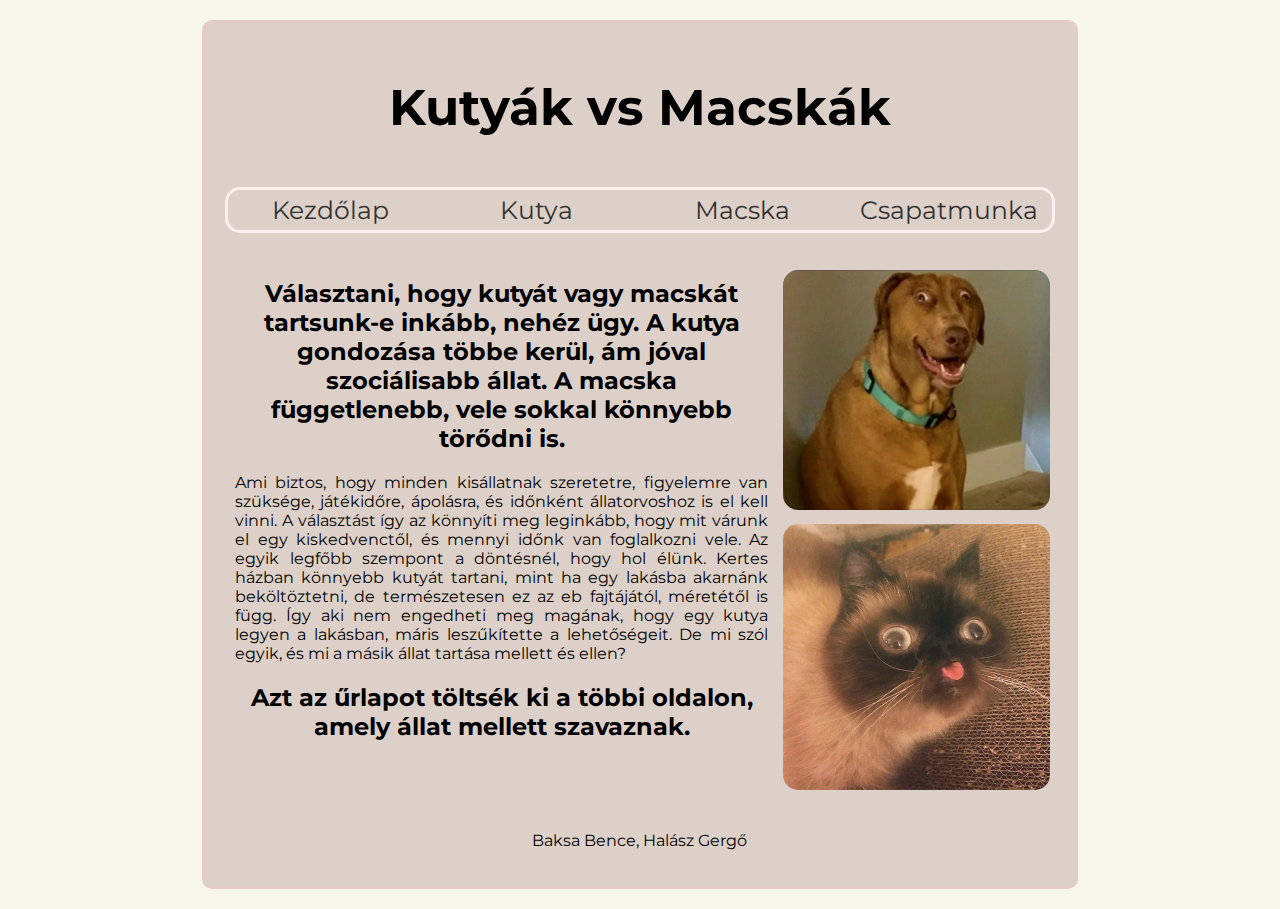
<file: index.html>
<!DOCTYPE html>
<html lang="hu">
<head>
    <meta charset="UTF-8">
    <meta name="viewport" content="width=device-width, initial-scale=1.0">
    <meta charset="UTF-8">
    <meta name="description" content="Free Web tutorials">
    <meta name="keywords" content="HTML, CSS, JavaScript">
    <meta name="author" content="John Doe">
    <link rel="stylesheet" href="stilus.css">
    <link rel="preconnect" href="https://fonts.googleapis.com">
    <link rel="preconnect" href="https://fonts.gstatic.com" crossorigin>
    <link href="https://fonts.googleapis.com/css2?family=Maven+Pro:wght@400..900&family=Montserrat:ital,wght@0,100..900;1,100..900&family=Roboto:ital,wght@0,100;0,300;0,400;0,500;0,700;0,900;1,100;1,300;1,400;1,500;1,700;1,900&display=swap" rel="stylesheet">
    <title>Baksa Bence, Halász Gergő</title>
</head>
<body>
    <main>
        <header>
            <h1>Kutyák vs Macskák</h1>
        </header>
        <nav>
            <ul>
                <div id="hatter1">
                    <li><a href="index.html">Kezdőlap</a></li>
                </div>
                <div id="hatter2">
                    <li><a href="kutya.html">Kutya</a></li>
                </div>
                <div id="hatter3">
                    <li><a href="macska.html">Macska</a></li>
                </div>
                <div id="hatter4">
                    <li><a href="csapatmunka.html">Csapatmunka</a></li>
                </div>        
            </ul>
        </nav>
        <article>
            <h2>Választani, hogy kutyát vagy macskát tartsunk-e inkább, nehéz ügy. A kutya gondozása többe kerül, ám jóval szociálisabb állat. A macska függetlenebb, vele sokkal könnyebb törődni is.</h2>
            <p>Ami biztos, hogy minden kisállatnak szeretetre, figyelemre van szüksége, játékidőre, ápolásra, és időnként állatorvoshoz is el kell vinni. A választást így az könnyíti meg leginkább, hogy mit várunk el egy kiskedvenctől, és mennyi időnk van foglalkozni vele. Az egyik legfőbb szempont a döntésnél, hogy hol élünk. Kertes házban könnyebb kutyát tartani, mint ha egy lakásba akarnánk beköltöztetni, de természetesen ez az eb fajtájától, méretétől is függ. Így aki nem engedheti meg magának, hogy egy kutya legyen a lakásban, máris leszűkítette a lehetőségeit. De mi szól egyik, és mi a másik állat tartása mellett és ellen?</p>
            <h2>Azt az űrlapot töltsék ki a többi oldalon, amely állat mellett szavaznak.</h2>
        </article>
        <aside>
            <ul>
                <li><img src="kepek/kutja.png" alt="kutya"></li>
                <li><img src="kepek/macska.jpg" alt="macska"></li>
            </ul>
        </aside>
        <footer>
            <p>Baksa Bence, Halász Gergő</p>
        </footer>
    </main>
</body>
</html>
</file>
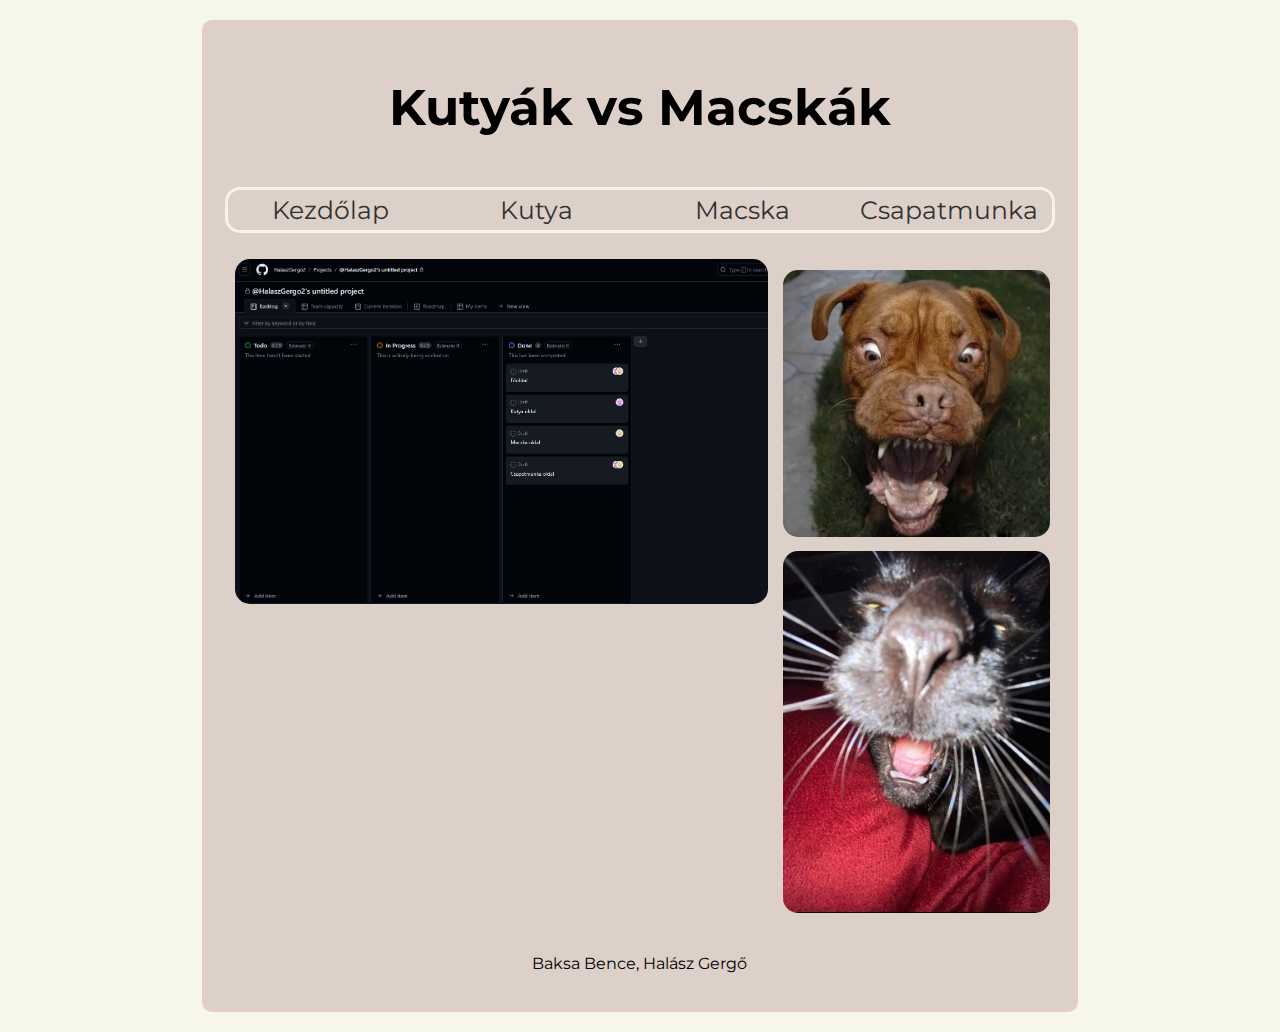
<file: csapatmunka.html>
<!DOCTYPE html>
<html lang="hu">
<head>
    <meta charset="UTF-8">
    <meta name="viewport" content="width=device-width, initial-scale=1.0">
    <meta name="description" content="Free Web tutorials">
    <meta name="keywords" content="HTML, CSS, JavaScript">
    <meta name="author" content="John Doe">
    <link rel="stylesheet" href="stilus.css">
    <link rel="preconnect" href="https://fonts.googleapis.com">
    <link rel="preconnect" href="https://fonts.gstatic.com" crossorigin>
    <link href="https://fonts.googleapis.com/css2?family=Maven+Pro:wght@400..900&family=Montserrat:ital,wght@0,100..900;1,100..900&family=Roboto:ital,wght@0,100;0,300;0,400;0,500;0,700;0,900;1,100;1,300;1,400;1,500;1,700;1,900&display=swap" rel="stylesheet">
    <title>Baksa Bence, Halász Gergő</title>
</head>
<body>
    <main>
        <header>
            <h1>Kutyák vs Macskák</h1>
        </header>
        <nav>
            <ul>
                <li id="hatter1"><a href="index.html">Kezdőlap</a></li>
                <li id="hatter2"><a href="kutya.html">Kutya</a></li>
                <li id="hatter3"><a href="macska.html">Macska</a></li>
                <li id="hatter4"><a href="csapatmunka.html">Csapatmunka</a></li>     
            </ul>
        </nav>
        <article>
            <img src="kepek/csapatmunka.png" alt="csapatmunka">
        </article>
        <aside>
            <ul>
                <li><img src="kepek/mergeskutyay.jpg" alt="kutya"></li>
                <li><img src="kepek/cica.jpg" alt="macska"></li>
            </ul>
        </aside>
        <footer>
            <p>Baksa Bence, Halász Gergő</p>
        </footer>
    </main>
</body>
</html>
</file>
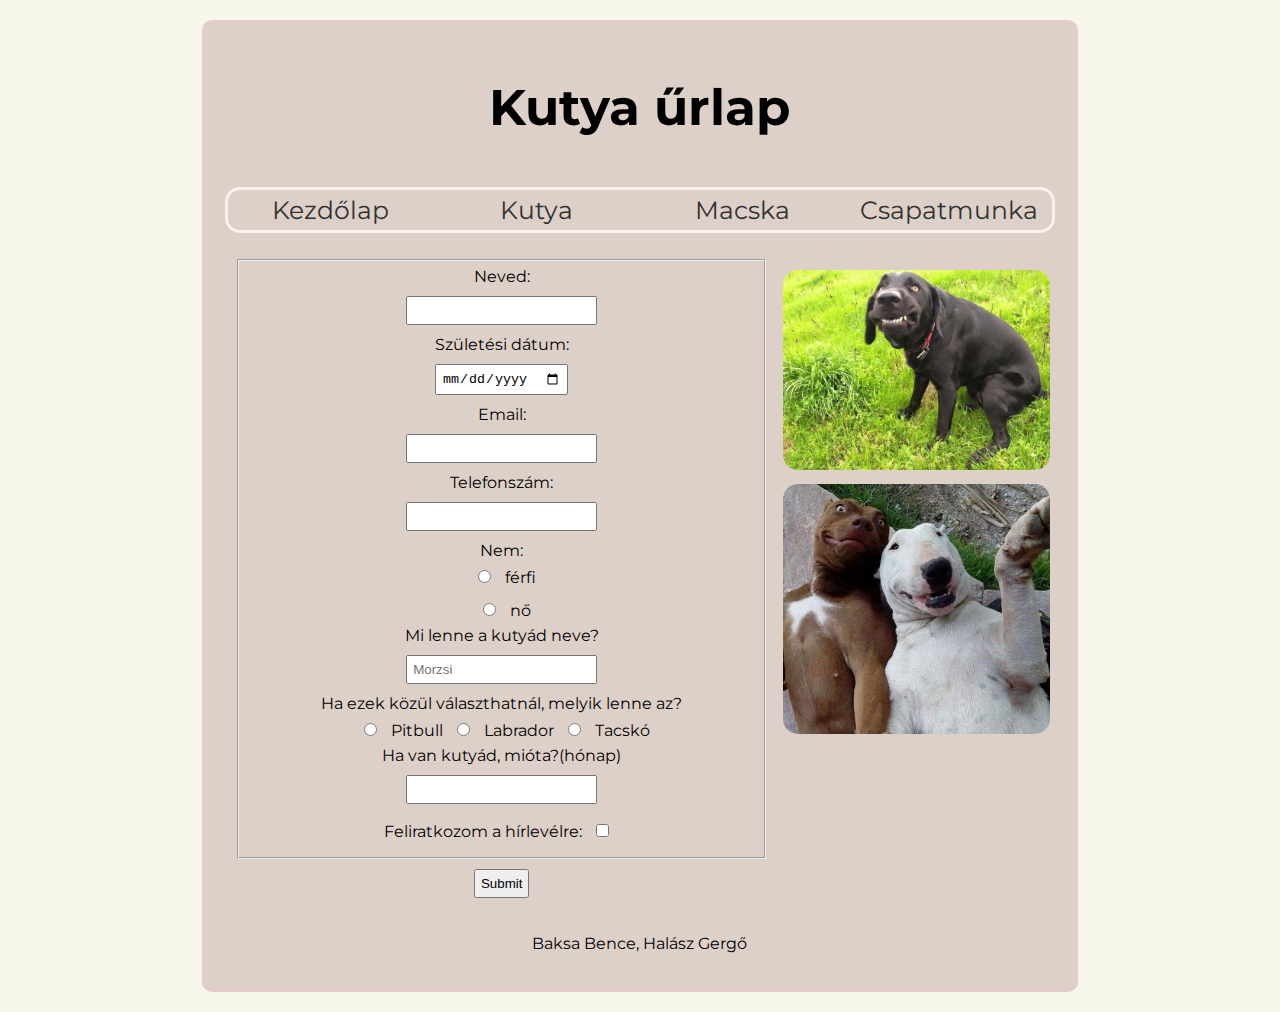
<file: kutya.html>
<!DOCTYPE html>
<html lang="hu">
    <head>
        <meta charset="UTF-8">
        <meta name="viewport" content="width=device-width, initial-scale=1.0">
        <meta name="description" content="kutya, macska">
        <meta name="keywords" content="kutya, macska">
        <meta name="author" content="Baksa Bence, Halász Gergő">
        <link rel="stylesheet" href="stilus.css">
        <link rel="preconnect" href="https://fonts.googleapis.com">
        <link rel="preconnect" href="https://fonts.gstatic.com" crossorigin>
        <link href="https://fonts.googleapis.com/css2?family=Maven+Pro:wght@400..900&family=Montserrat:ital,wght@0,100..900;1,100..900&family=Roboto:ital,wght@0,100;0,300;0,400;0,500;0,700;0,900;1,100;1,300;1,400;1,500;1,700;1,900&display=swap" rel="stylesheet">
        <title>Baksa Bence, Halász Gergő</title>
    </head>
<body>
    <main>
        <header>
            <h1>Kutya űrlap</h1>
        </header>
        <nav>
            <ul>
                    <li id="hatter1"><a href="index.html">Kezdőlap</a></li>
                    <li id="hatter2"><a href="kutya.html">Kutya</a></li>
                    <li id="hatter3"><a href="macska.html">Macska</a></li>
                    <li id="hatter4"><a href="csapatmunka.html">Csapatmunka</a></li>        
            </ul>
        </nav>
        <article>
                <form>
                    <fieldset>
                    <label for="nev">Neved:</label><br>
                    <input type="text" id="nev" name="nev"><br>
                    <label for="szuletes">Születési dátum:</label><br>
                    <input type="date" id="szuletes" name="szuletes" ><br>
                    <label for="email">Email:</label><br>
                    <input type="email" id="email" name="email"><br>
                    <label for="telefonszam">Telefonszám:</label><br>
                    <input type="tel" id="telefonszam" name="telefonszam"><br>
                    <label for="nem">Nem:</label><br>
                    <input type="radio" name="nem" id="nem">
                    <label for="nem">férfi</label><br>
                    <input type="radio" name="nem" id="nem2">
                    <label for="nem">nő</label><br>
                    <label for="elso">Mi lenne a kutyád neve?</label><br>
                    <input type="text" placeholder="Morzsi" name="elso" id="elso"><br>
                    <label for="masodik">Ha ezek közül választhatnál, melyik lenne az?</label><br>
                    <input type="radio" id="masodik" name="fajta" value="Pitbull">
                    <label for="masodik">Pitbull</label>
                    <input type="radio" id="labrador" name="fajta" value="labrador">
                    <label for="masodik">Labrador</label>
                    <input type="radio" id="tacsko" name="fajta" value="Tacskó">
                    <label for="masodik">Tacskó</label><br>
                    <label for="havan">Ha van kutyád, mióta?(hónap)</label><br>
                    <input type="number" min="0" name="havan" id="havan"><br>
                    <label for="hirlevel">Feliratkozom a hírlevélre: </label>
                    <input type="checkbox" name="hirlevel" id="hirlevel"><br>
                </fieldset>
                    <input type="submit" name="bekuldes" id="bekuldes">
                </form>
        </article>
        <aside>
            <ul>
                <li><img src="kepek/goffykutyus.jpeg" alt="kutya"></li>
                <li><img src="kepek/ketkutya.jpg" alt="kutyak"></li>
            </ul>
        </aside>
        <footer>
            <p>Baksa Bence, Halász Gergő</p>
        </footer>
    </main>
</body>
</html>
</file>
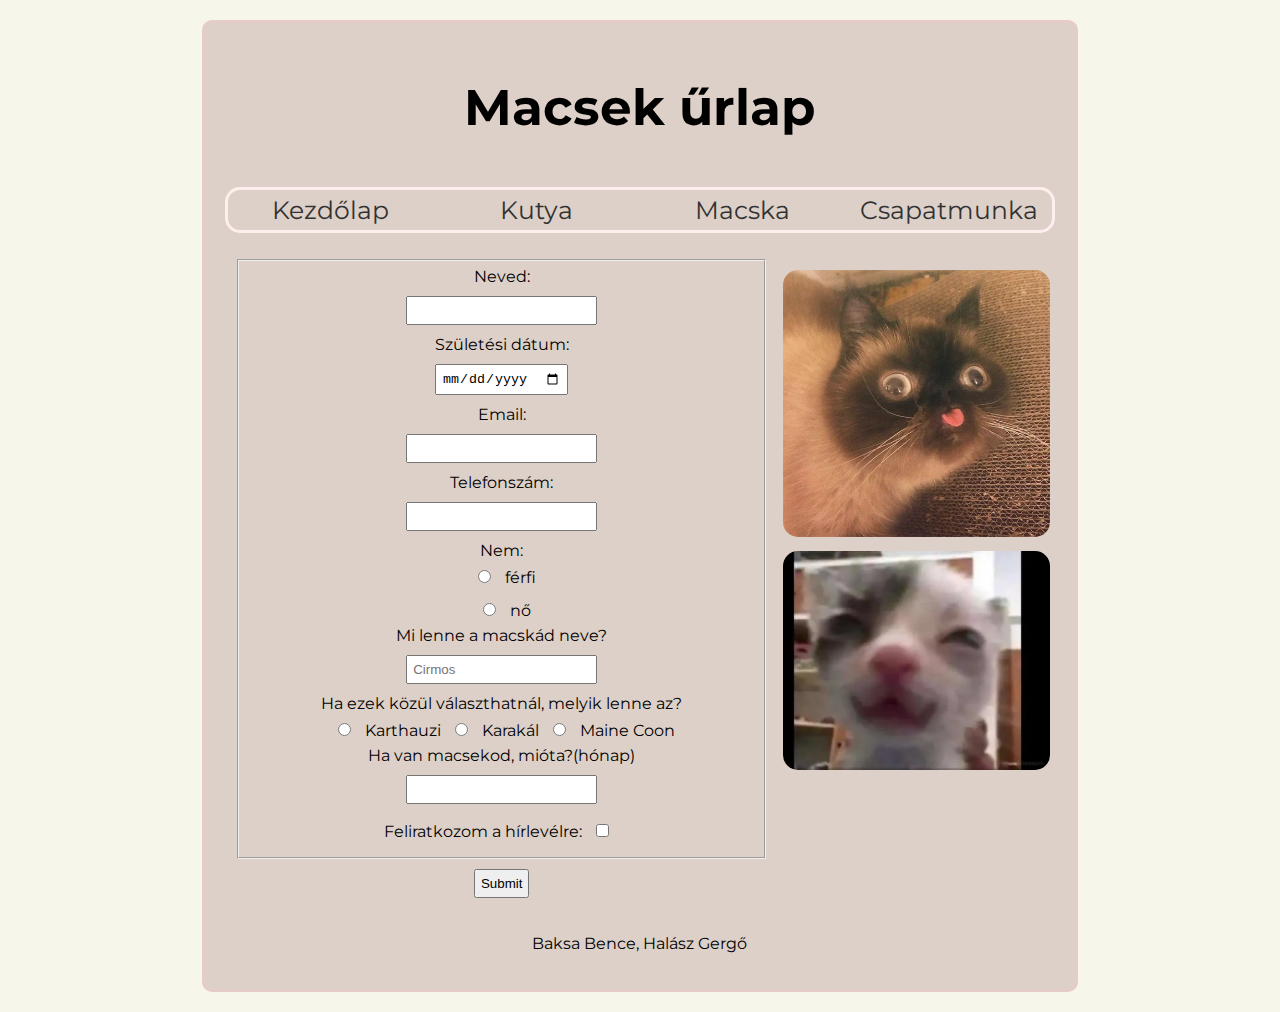
<file: macska.html>
<!DOCTYPE html>
<html lang="hu">
    <head>
        <meta charset="UTF-8">
        <meta name="viewport" content="width=device-width, initial-scale=1.0">
        <meta name="description" content="Free Web tutorials">
        <meta name="keywords" content="HTML, CSS, JavaScript">
        <meta name="author" content="John Doe">
        <link rel="stylesheet" href="stilus.css">
        <link rel="preconnect" href="https://fonts.googleapis.com">
        <link rel="preconnect" href="https://fonts.gstatic.com" crossorigin>
        <link href="https://fonts.googleapis.com/css2?family=Maven+Pro:wght@400..900&family=Montserrat:ital,wght@0,100..900;1,100..900&family=Roboto:ital,wght@0,100;0,300;0,400;0,500;0,700;0,900;1,100;1,300;1,400;1,500;1,700;1,900&display=swap" rel="stylesheet">
        <title>Baksa Bence, Halász Gergő</title>
    </head>
<body>
    <main>
        <header>
                <h1>Macsek űrlap</h1>
        </header>
        <nav>
            <ul>
                    <li id="hatter1"><a href="index.html">Kezdőlap</a></li>
                    <li id="hatter2"><a href="kutya.html">Kutya</a></li>
                    <li id="hatter3"><a href="macska.html">Macska</a></li>
                    <li id="hatter4"><a href="csapatmunka.html">Csapatmunka</a></li>    
            </ul>
        </nav>
        <article>
            <div id="macsekurlap">
                <form>
                    <fieldset>
                    <label for="nev">Neved:</label><br>
                    <input type="text" id="nev" name="nev"><br>
                    <label for="szuletes">Születési dátum:</label><br>
                    <input type="date" id="szuletes" name="szuletes" ><br>
                    <label for="email">Email:</label><br>
                    <input type="email" id="email" name="email"><br>
                    <label for="telefonszam">Telefonszám:</label><br>
                    <input type="tel" id="telefonszam" name="telefonszam"><br>
                    <label for="nem">Nem:</label><br>
                    <input type="radio" name="nem" id="nem">
                    <label for="nem">férfi</label><br>
                    <input type="radio" name="nem" id="nem2">
                    <label for="nem">nő</label><br>
                    <label for="elso">Mi lenne a macskád neve?</label><br>
                    <input type="text" placeholder="Cirmos" name="elso" id="elso"><br>
                    <label for="masodik">Ha ezek közül választhatnál, melyik lenne az?</label><br>
                    <input type="radio" id="masodik" name="fajta" value="karthauzi">
                    <label for="masodik">Karthauzi</label>
                    <input type="radio" id="karakal" name="fajta" value="karakal">
                    <label for="masodik">Karakál</label>
                    <input type="radio" id="mainecoon" name="fajta" value="mainecoon">
                    <label for="masodik">Maine Coon</label><br>
                    <label for="havan">Ha van macsekod, mióta?(hónap)</label><br>
                    <input type="number" min="0" name="havan" id="havan"><br>
                    <label for="hirlevel">Feliratkozom a hírlevélre: </label>
                    <input type="checkbox" name="hirlevel" id="hirlevel"><br>
                </fieldset>
                    <input type="submit" name="bekuldes" id="bekuldes">
                </form>
            </div>
        </article>
        <aside>
            <ul>
                <li><img src="kepek/macska.jpg" alt="macska"></li>
                <li><img src="kepek/macsekkk.webp" alt="macsek"></li>
            </ul>
        </aside>
        <footer>
            <p>Baksa Bence, Halász Gergő</p>
        </footer>
    </main>
</body>
</html>
</file>
<file: stilus.css>
body{
    width: 80%;
    max-width: 876px;
    margin: auto;
    background-color: #F6F6EB;
}
main{
    padding: 20px;
    margin-top: 20px;
    margin-bottom: 20px;
    display: grid;
    grid-template-columns: 1fr 1fr 1fr;
    grid-template-areas: 
    "h h h"
    "n n n"
    "a a s"
    "a a s"
    "f f f";
    border: solid 3px #E5CCCA;
    background-color: #DDD0C8;
    border-radius: 10px;
    font-family: "Montserrat", sans-serif;;
    }
header{
    grid-area: h;
    font-size: 25px;
    text-align: center;
}
article{
    grid-area: a;
    text-align: center;
    padding: 10px;
}
nav{

    grid-area: n;
}
nav ul{
    display: grid;
    grid-template-columns: 1fr 1fr 1fr 1fr;
    border: solid 3px #FFEEEE;
    border-radius: 15px;
}
footer{
    grid-area: f;
    text-align: center;
}
aside{
    grid-area: s;
}
img{
    width: 100%;
}
ul{
    list-style-type: none;
    text-align: center;
    padding: 0;
}
li{
    padding: 5px;
}
a{
    text-decoration: none;
    color: #323232;
    font-size: 25px;
}
#hatter1, #hatter2, #hatter3, #hatter4{
    transition: 0.5s;
}
#hatter1:hover, #hatter2:hover, #hatter3:hover, #hatter4:hover{
    background-color: #FFEEEE;
    
}
article > p{
    font-size: 16px;
    text-align: justify;
}
img{
    border-radius: 15px;
    width: 100%;
}
input{
    padding: 5px;
    margin: 10px;
}
@media (max-width: 800px){
    nav ul{
        grid-template-columns: 1fr;
    }
    main{
        width: 100%;
    grid-template-columns: 1fr;
    grid-template-areas: 
    "h"
    "n"
    "s"
    "a"
    "f";
}
}
</file>
